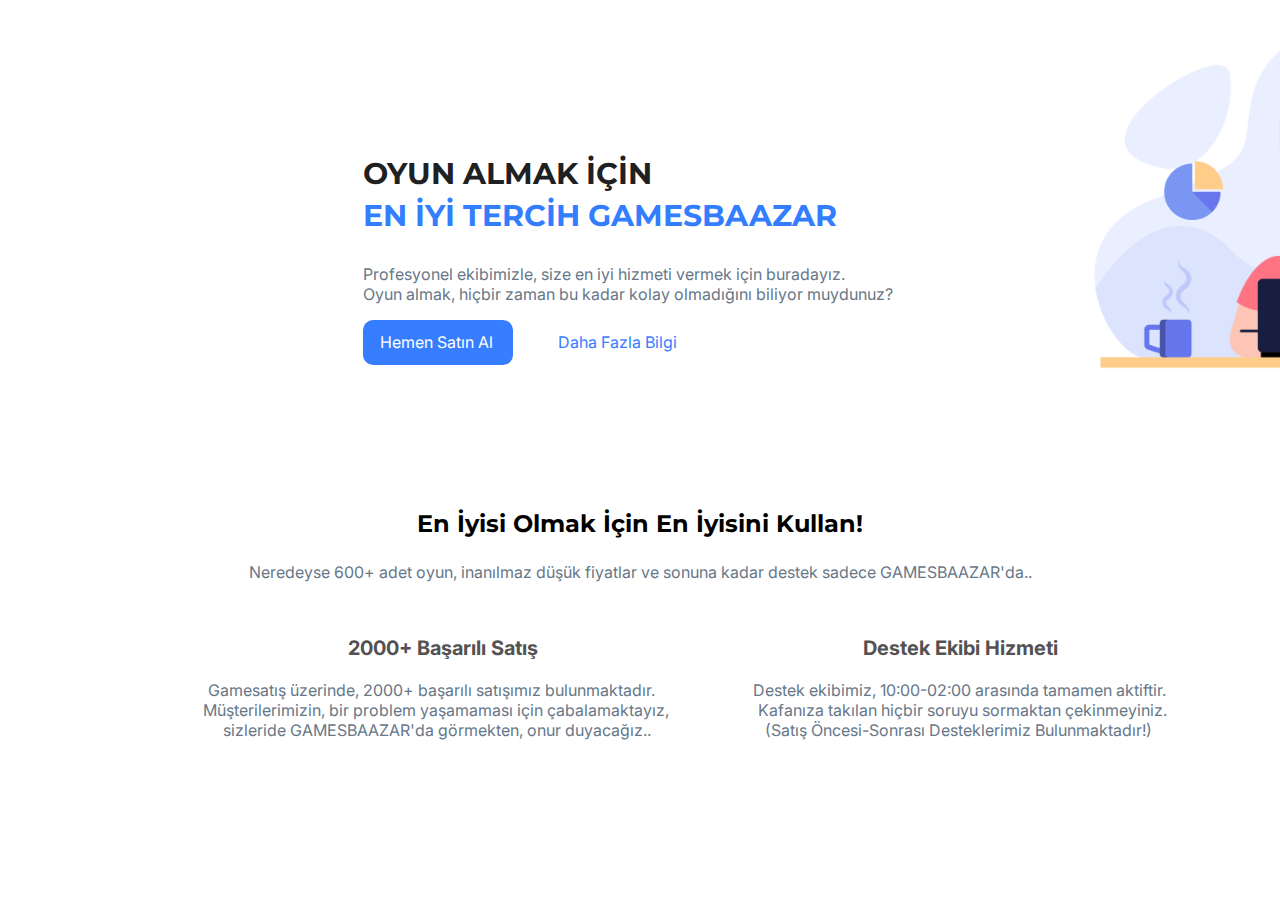
<file: index.html>
<!DOCTYPE html>
<html lang="en">
<head>
    <meta charset="UTF-8">
    <meta http-equiv="X-UA-Compatible" content="IE=edge">
    <meta name="viewport" content="width=device-width, initial-scale=1.0">
    <title>Document</title>
    <link rel="stylesheet" href="https://cdnjs.cloudflare.com/ajax/libs/font-awesome/6.2.0/css/all.min.css" integrity="sha512-xh6O/CkQoPOWDdYTDqeRdPCVd1SpvCA9XXcUnZS2FmJNp1coAFzvtCN9BmamE+4aHK8yyUHUSCcJHgXloTyT2A==" crossorigin="anonymous" referrerpolicy="no-referrer" />
    <link rel="preconnect" href="https://fonts.googleapis.com">
    <link rel="preconnect" href="https://fonts.gstatic.com" crossorigin>
    <link href="https://fonts.googleapis.com/css2?family=Inter:wght@400&display=swap" rel="stylesheet">
    <link rel="stylesheet" href="header-fonts.css">
    <link rel="preconnect" href="https://fonts.googleapis.com">
    <link rel="preconnect" href="https://fonts.gstatic.com" crossorigin>
    <link href="https://fonts.googleapis.com/css2?family=Montserrat:wght@500&display=swap" rel="stylesheet">
    <style>
        * {box-sizing: border-box;}
    </style>
</head>
<body>
 <p id="header-title-text">OYUN ALMAK İÇİN</p>
 <p id="header-description-text">EN İYİ TERCİH GAMESBAAZAR</p>
 <p id="header-description-two-text">Profesyonel ekibimizle, size en iyi hizmeti vermek için buradayız.<br>
Oyun almak, hiçbir zaman bu kadar kolay olmadığını biliyor muydunuz?</p>
<a href="sign-up.html">
<div id="purchase-it-button">
    <p id="purchase-text">Hemen Satın Al</p>
</div>
</a>
<a href="#">
<p id="more-info">Daha Fazla Bilgi <i class="fa-solid fa-chevron-up"></i> </p>
</a>
<img id="header-background" src="header.png">
<p id="main-title">En İyisi Olmak İçin En İyisini Kullan!</p>
<p id="main-description">Neredeyse 600+ adet oyun, inanılmaz düşük fiyatlar ve sonuna kadar destek sadece GAMESBAAZAR'da..
</p>
<div id="shapes">
    <div id="stats-move">
    <i id="stats" class="fa-solid fa-chart-simple fa-5x"></i>
    <p id="title-stats">2000+ Başarılı Satış</p>
    <p id="description-stats">Gamesatış üzerinde, 2000+ başarılı satışımız bulunmaktadır.<br><span id="stats-two">Müşterilerimizin, bir problem yaşamaması için çabalamaktayız,</span><br><span id="stats-movement">sizleride GAMESBAAZAR'da görmekten, onur duyacağız..</span>
    </div>
        <div id="info-move">
        <i id="info" class="fa-solid fa-circle-info fa-5x"></i>
        <p id="title-info">Detaylı Kullanım Rehberi</p>
        <p id="description-info">Aldığınız ürünün, kullanımı hakkında bir bağlantı gönderilir.<br><span id="problem">Yaşayacağınız problemleri böylece engelleyebilirsiniz.</span><br><span id="problem-two">(Diğer Satıcılarda Cloud Save Problemi Görülür)</span>
        </div>
        <div id="support-move">
            <i id="support-three" class="fa-solid fa-comment fa-5x"></i>
            <p id="title-info">Destek Ekibi Hizmeti</p>
            <p id="description-info">Destek ekibimiz, 10:00-02:00 arasında tamamen aktiftir.<br><span id="support">Kafanıza takılan hiçbir soruyu sormaktan çekinmeyiniz.</span><br><span id="support-two">(Satış Öncesi-Sonrası Desteklerimiz Bulunmaktadır!)</span>
            </div>
        </body>
</html>
</file>
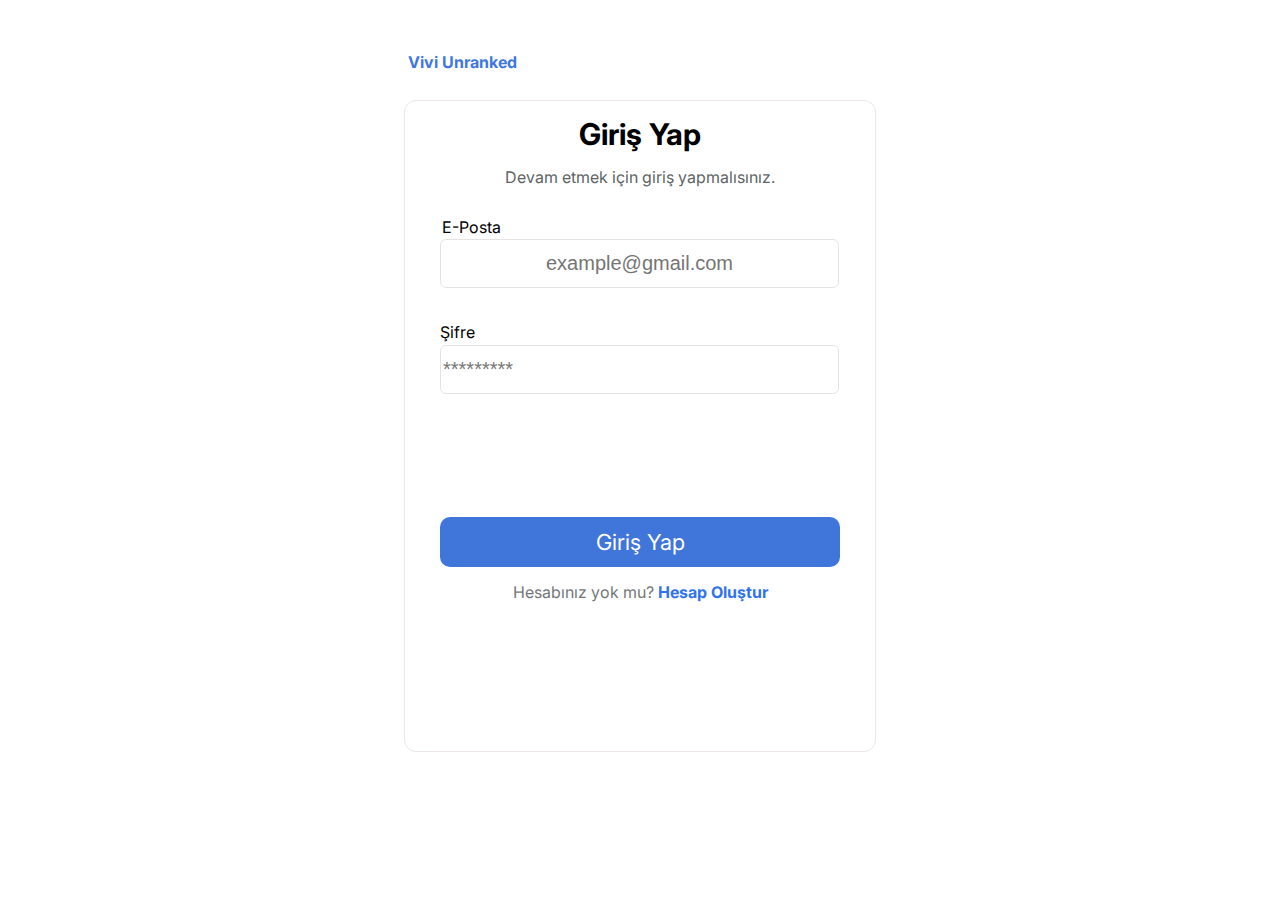
<file: login-up.html>
<!DOCTYPE html>
<html lang="en">
<head>
    <meta charset="UTF-8">
    <meta http-equiv="X-UA-Compatible" content="IE=edge">
    <meta name="viewport" content="width=device-width, initial-scale=1.0">
    <title>Document</title>
    <link rel="stylesheet" href="login-up.css">
    <link rel="preconnect" href="https://fonts.googleapis.com">
<link rel="preconnect" href="https://fonts.gstatic.com" crossorigin>
<link href="https://fonts.googleapis.com/css2?family=Inter:wght@400&display=swap" rel="stylesheet">
</head>
<body>
    <div id="container">
        <div id="font-title">Giriş Yap</div>
        <div id="font-description">Devam etmek için giriş yapmalısınız.    
        </div>
        <div id="email-register">
        <div id="email-title">E-Posta</div>
        <input type="email" id="email-bar" placeholder="example@gmail.com">
         </div>
        <div id="password-register">
        <div id="password-title">Şifre</div>
        <input type="password" id="password-bar" placeholder="*********">
        </div>
        
        <div id="button-submit-type">
        <button type="submit">Giriş Yap</button>
        </div>
        
        <div id="already-account">
            Hesabınız yok mu?<span><a href="sign-up.html"> Hesap Oluştur</a></span>
        </div>
        </div>
        
        <p id="left-top">Vivi Unranked</p>
        
        <a href="sign-up.html">
        <p id="back-login">< Hesap Oluştur'a Dön</p>
        </a>
</body>
</html>
</file>
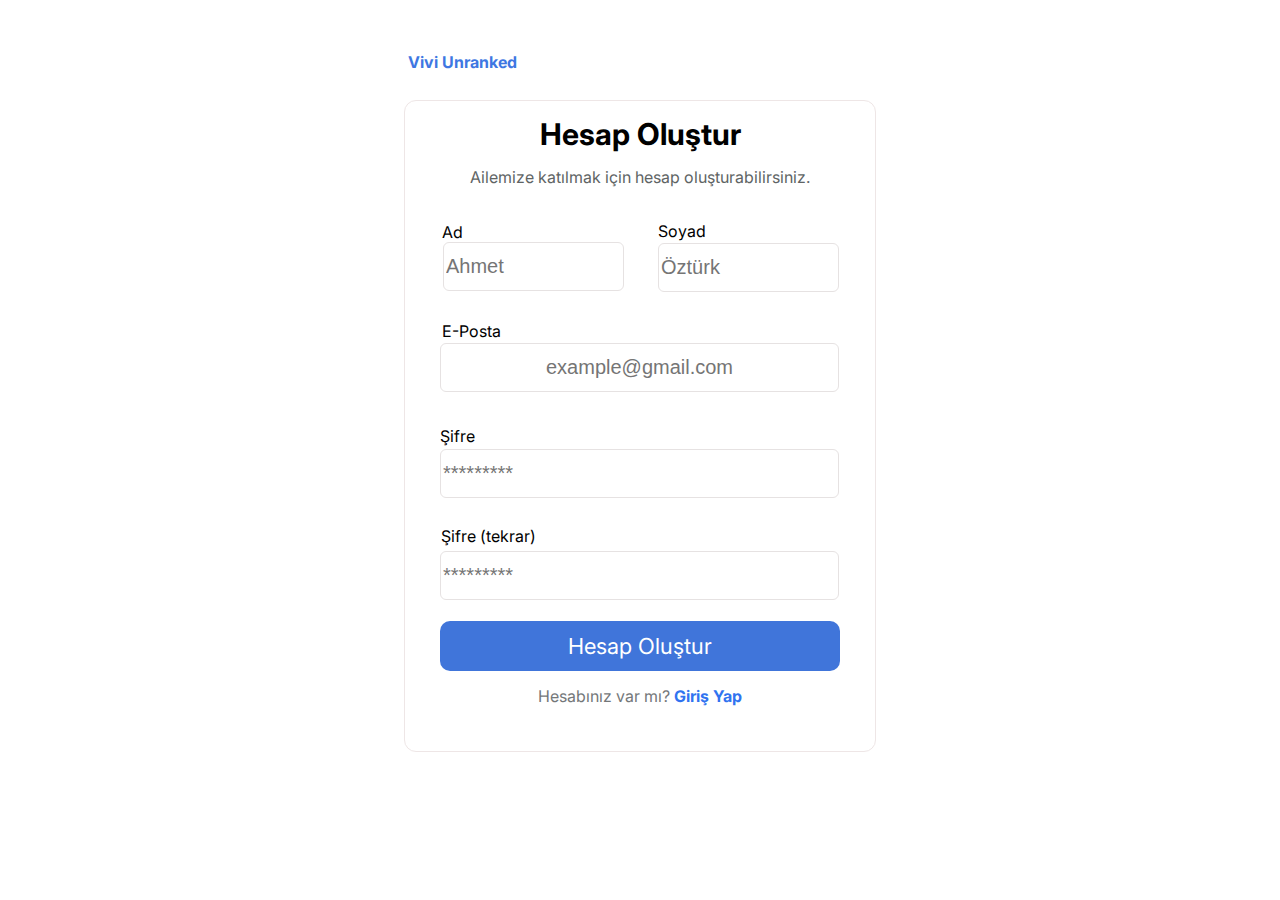
<file: sign-up.html>
<!DOCTYPE html>
<html lang="en">
<head>
    <meta charset="UTF-8">
    <meta http-equiv="X-UA-Compatible" content="IE=edge">
    <meta name="viewport" content="width=device-width, initial-scale=1.0">
    <title>Document</title>
<link rel="preconnect" href="https://fonts.googleapis.com">
<link rel="preconnect" href="https://fonts.gstatic.com" crossorigin>
<link href="https://fonts.googleapis.com/css2?family=Inter:wght@400&display=swap" rel="stylesheet">
<link rel="stylesheet" href="sign-up.css">
<style>

    #container{
        border-radius: 12px;
        margin-top: 100px;
        margin-right:auto;
        margin-left:auto;
        height: 650px;
        width: 470px;
        border: 1px solid rgb(238, 230, 230)
    }

    #font-title{
        margin-top: 15px;
        text-align: center;
        font-size: 30px;
        font-weight: bold;
        font-family: 'Inter', sans-serif;
    }

    #font-description{
        color: rgb(96, 100, 100);
        margin-top: 15px;
        text-align: center;
        font-size: 16px;
        font-family: 'Inter', sans-serif;
    }

    #name-title{
        margin-left: -375px;
        margin-top: 35px;
        text-align: center;
        font-size: 16px;
        font-family: 'Inter', sans-serif;
    }

    #name-bar{
        margin-left: 38px;
        height: 45px;
        width: 175px;
    }
    #surname-register{
        position: absolute
    }
    #surname-title{
        margin-left: 253px;
        margin-top: -70px;
        text-align: center;
        font-size: 16px;
        font-family: 'Inter', sans-serif;
        position: absolute;
    }

    #surname-bar{
        position: absolute;
        margin-top: -48px;
        margin-left: 253px;
        height: 45px;
        width: 175px;
    }

  .placeholder{
position: absolute;
  left: 20px;
  top: 0px;
  background-color: white;
  padding: 0 20px;
}

.filter:focus ~ .placeholder,
.filter:valid ~ .placeholder {
  display: none;
}

    input  {
font-size: 20px;
    border-radius: 6px;
    border: 1px solid rgb(230, 226, 226);
    transition-duration: .3s;

    }

    input:focus{
outline: none;
border: 1px solid rgb(204, 193, 193);
box-shadow: rgba(100, 100, 111, 0.2) 0px 7px 29px 0px;
}

input[type="tel"]{
position: absolute;
text-align: center;
            }

input[type="email"]{
position: absolute;
text-align: center;
            }

</style>
</head>
<body>
<div id="container">
<div id="font-title">Hesap Oluştur</div>
<div id="font-description">Ailemize katılmak için hesap oluşturabilirsiniz.</div>
<div id="name-register">
<div id="name-title">Ad</div>
 <input type="text" id="name-bar" placeholder="Ahmet">
</div>
<div id="surname-register">
<div id="surname-title">Soyad</div>
<input type="text" id="surname-bar" placeholder="Öztürk">
</div>
<div id="email-register">
<div id="email-title">E-Posta</div>
<input type="email" id="email-bar" placeholder="example@gmail.com">
 </div>
<div id="password-register">
<div id="password-title">Şifre</div>
<input type="password" id="password-bar" placeholder="*********">
</div>
<div id="retry-password-register">
<div id="retry-password-title">Şifre (tekrar)</div>
<input type="password" id="retry-password-bar" placeholder="*********">
</div>

<div id="button-submit-type">
<button type="submit">Hesap Oluştur</button>
</div>

<div id="already-account">
    Hesabınız var mı?<span><a href="login-up.html"> Giriş Yap</a></span>
</div>
</div>

<p id="left-top">Vivi Unranked</p>

<a href="login-up.html">
<p id="back-login">< Giriş Yap'a Dön</p>
</a>
</body>
</html>
</file>
<file: header-fonts.css>
#header-title-text{
    margin-top: 155px;
    margin-left: 355px;
    font-size: 30px;
    font-weight: bold;
    color: #1e2022;
    font-family: 'Montserrat', sans-serif;
}

#header-description-text{
    margin-top: -25px;
    margin-left: 355px;
    font-size: 30px;
    font-weight: bold;
    color: #337dff;
    font-family: 'Montserrat', sans-serif;
}

#header-description-two-text{
    margin-left: 355px;
    font-size: 16px;
    font-family: 'Inter', sans-serif;
    color: #677788;
}

#purchase-it-button{
    margin-left: 355px;
    position: absolute;
    border-radius: 10px;
    height: 45px;
    width: 150px;
    background-color: #377dff;
    transition-duration: .4s;
}

#purchase-it-button:hover{
    box-shadow: #377dff 0px 3px 20px;
        transform: translateY(-10px)}

        #purchase-text{
            margin-top: 12px;
            position: absolute;
            margin-left: 17px;
            color: white;
            font-family: 'Inter', sans-serif;
        }

        #header-background{
            margin-top: -355px;
            margin-left: 1055px;
            width: 500px;
            position: absolute;
        }

        #more-info{
            margin-top: 12px;
            position: absolute;
            margin-left: 550px;
            color: #377dff;
            font-family: 'Inter', sans-serif;
            transition-duration: .2s;
        }

        #more-info:hover{
            transform: translateY(-5px);
        }

        #main-title{
            font-weight: bold;
            text-align: center;
            margin-top: 205px;
            font-size: 24px;
            font-family: 'Montserrat', sans-serif;
            color: black;
        }

        #main-description{
            color: #677788;
            font-family: 'Inter', sans-serif;
            text-align: center;
        }

        #stats{
            margin-top: 100px;
            margin-left: 600px;
            color: #377dff;
        }
#stats-move{
    margin-left: -200px;
}
        #title-stats{
            color: #535151;
            margin-left: 540px;
            font-weight: bold;
            font-family: 'Inter', sans-serif;
            font-size: 20px;
        }
#description-stats{
    color: #677788;
    font-family: 'Inter', sans-serif;
margin-left: 400px;}
        ::selection {
            color:#377dff;
        }

        #stats-movement{
            position: absolute;
            margin-left: 15px;
        }

        #info{
            margin-top: 100px;
            margin-left: 615px;
            color: #377dff;
        }

        #title-info{
            color: #535151;
            margin-left: 540px;
            font-weight: bold;
            font-family: 'Inter', sans-serif;
            font-size: 20px;
        }

        #description-info{
        color: #677788;
        font-family: 'Inter', sans-serif;
        margin-left: 430px;}

        #description-movement{
            position: absolute;
            margin-left: 15px;
        }

        #info-move{
            margin-left: 855px;
            margin-top: -300px;
            position: absolute;
        }

        #problem{
            margin-left: 15px;
        }

        #support{
            margin-left: 5px;
        }

        #stats-two{
            margin-left: -5px;
        }

        #support-two{
            margin-left: 12px;
        }
        .fa-comment{
            color: #337dff;
        }

        #support-three{
            position: absolute;
            margin-top: -95px;
            margin-left: 605px;
        }
        
        #support-move{
            margin-top: -104px;
            margin-left: 315px;
        }
</file>
<file: login-up.css>
#email-register{
    position: absolute
}
#email-title{
    width: 100px;
    margin-left: 16px;
    margin-top: 30px;
    text-align: center;
    font-size: 16px;
    font-family: 'Inter', sans-serif;
    position: absolute;
}

#email-bar{
    position: absolute;
    margin-top: 52px;
    margin-left: 35px;
    height: 45px;
    width: 393px;
}

#password-register{
    position: absolute
}
#password-title{
    width: 100px;
    margin-left: 2px;
    margin-top: 135px;
    text-align: center;
    font-size: 16px;
    font-family: 'Inter', sans-serif;
    position: absolute;
}

#password-bar{
    position: absolute;
    margin-top: 158px;
    margin-left: 35px;
    height: 45px;
    width: 393px;
}

#container{
    border-radius: 12px;
    margin-top: 100px;
    margin-right:auto;
    margin-left:auto;
    height: 650px;
    width: 470px;
    border: 1px solid rgb(238, 230, 230)
}

#font-title{
    margin-top: 15px;
    text-align: center;
    font-size: 30px;
    font-weight: bold;
    font-family: 'Inter', sans-serif;
}

#font-description{
    color: rgb(96, 100, 100);
    margin-top: 15px;
    text-align: center;
    font-size: 16px;
    font-family: 'Inter', sans-serif;
}

#back-login{
    margin-top: -700px;
    margin-left: 1400px;
    font-size: 14px;
font-weight: bold;
    position: absolute;
    font-family: 'Inter', sans-serif;
    color:rgb(116, 119, 121);
    transition-duration: .4s;
}

#back-login:hover{
    color:  #3e77e2;
}

input  {
    font-size: 20px;
        border-radius: 6px;
        border: 1px solid rgb(230, 226, 226);
        transition-duration: .3s;
    
        }
    
        input:focus{
    outline: none;
    border: 1px solid rgb(204, 193, 193);
    box-shadow: rgba(100, 100, 111, 0.2) 0px 7px 29px 0px;
    }
    
    input[type="tel"]{
    position: absolute;
    text-align: center;
                }
    
    input[type="email"]{
    position: absolute;
    text-align: center;
                }

button{
    margin-left: 35px;
    margin-top: 330px;
    border-radius: 10px;
    height: 50px;
    width: 400px;
    background-color: #4075da;
    border: #2c64cc;
    font-family: 'Inter', sans-serif;
    color: white;
    font-size: 22px;
    transition-duration: .3s;
}

button:hover{
    cursor: pointer;
    background-color: #6299ff;
    border: #2c64cc;
    box-shadow: rgba(0, 0, 0, 0.15) 1.95px 1.95px 2.6px;
}

button:active{
    cursor: pointer;
    background-color: #4b74c0;
    border: #2c64cc;
}

#already-account{
    margin-top: 15px;
text-align: center;
font-family: 'Inter', sans-serif;
color:rgb(116, 119, 121);
}

a {
    transition-duration: .5s;
    text-decoration: none;
    color: #3073f0;
}

a:hover{
    color: #1f55b8;
}

span{
    transition-duration: .7s;
    color: #29bbff;
    font-weight: bold;
}

#left-top{
    margin-left: 400px;
    position: absolute;
    margin-top: -700px;
    font-weight: bold;
    font-family: 'Inter', sans-serif;
    color: #3e77e2;
}
</file>
<file: sign-up.css>
#email-register{
    position: absolute
}
#email-title{
    width: 100px;
    margin-left: 16px;
    margin-top: 30px;
    text-align: center;
    font-size: 16px;
    font-family: 'Inter', sans-serif;
    position: absolute;
}

#email-bar{
    position: absolute;
    margin-top: 52px;
    margin-left: 35px;
    height: 45px;
    width: 393px;
}

#password-register{
    position: absolute
}
#password-title{
    width: 100px;
    margin-left: 2px;
    margin-top: 135px;
    text-align: center;
    font-size: 16px;
    font-family: 'Inter', sans-serif;
    position: absolute;
}

#password-bar{
    position: absolute;
    margin-top: 158px;
    margin-left: 35px;
    height: 45px;
    width: 393px;
}

#retry-password-register{
    position: absolute
}
#retry-password-title{
    width: 100px;
    margin-left: 33px;
    margin-top: 235px;
    text-align: center;
    font-size: 16px;
    font-family: 'Inter', sans-serif;
    position: absolute;
}

#retry-password-bar{
    position: absolute;
    margin-top: 260px;
    margin-left: 35px;
    height: 45px;
    width: 393px;
}

button{
    margin-left: 35px;
    margin-top: 330px;
    border-radius: 10px;
    height: 50px;
    width: 400px;
    background-color: #4075da;
    border: #2c64cc;
    font-family: 'Inter', sans-serif;
    color: white;
    font-size: 22px;
    transition-duration: .3s;
}

button:hover{
    cursor: pointer;
    background-color: #6299ff;
    border: #2c64cc;
    box-shadow: rgba(0, 0, 0, 0.15) 1.95px 1.95px 2.6px;
}

button:active{
    cursor: pointer;
    background-color: #4b74c0;
    border: #2c64cc;
}

#already-account{
    margin-top: 15px;
text-align: center;
font-family: 'Inter', sans-serif;
color:rgb(116, 119, 121);
}

a {
    transition-duration: .5s;
    text-decoration: none;
    color: #3073f0;
}

a:hover{
    color: #1f55b8;
}

span{
    transition-duration: .7s;
    color: #29bbff;
    font-weight: bold;
}

#left-top{
    margin-left: 400px;
    position: absolute;
    margin-top: -700px;
    font-weight: bold;
    font-family: 'Inter', sans-serif;
    color: #3e77e2;
}

#back-login{
    margin-top: -700px;
    margin-left: 1400px;
    font-size: 14px;
font-weight: bold;
    position: absolute;
    font-family: 'Inter', sans-serif;
    color:rgb(116, 119, 121);
    transition-duration: .4s;
}

#back-login:hover{
    color:  #3e77e2;
}
</file>
